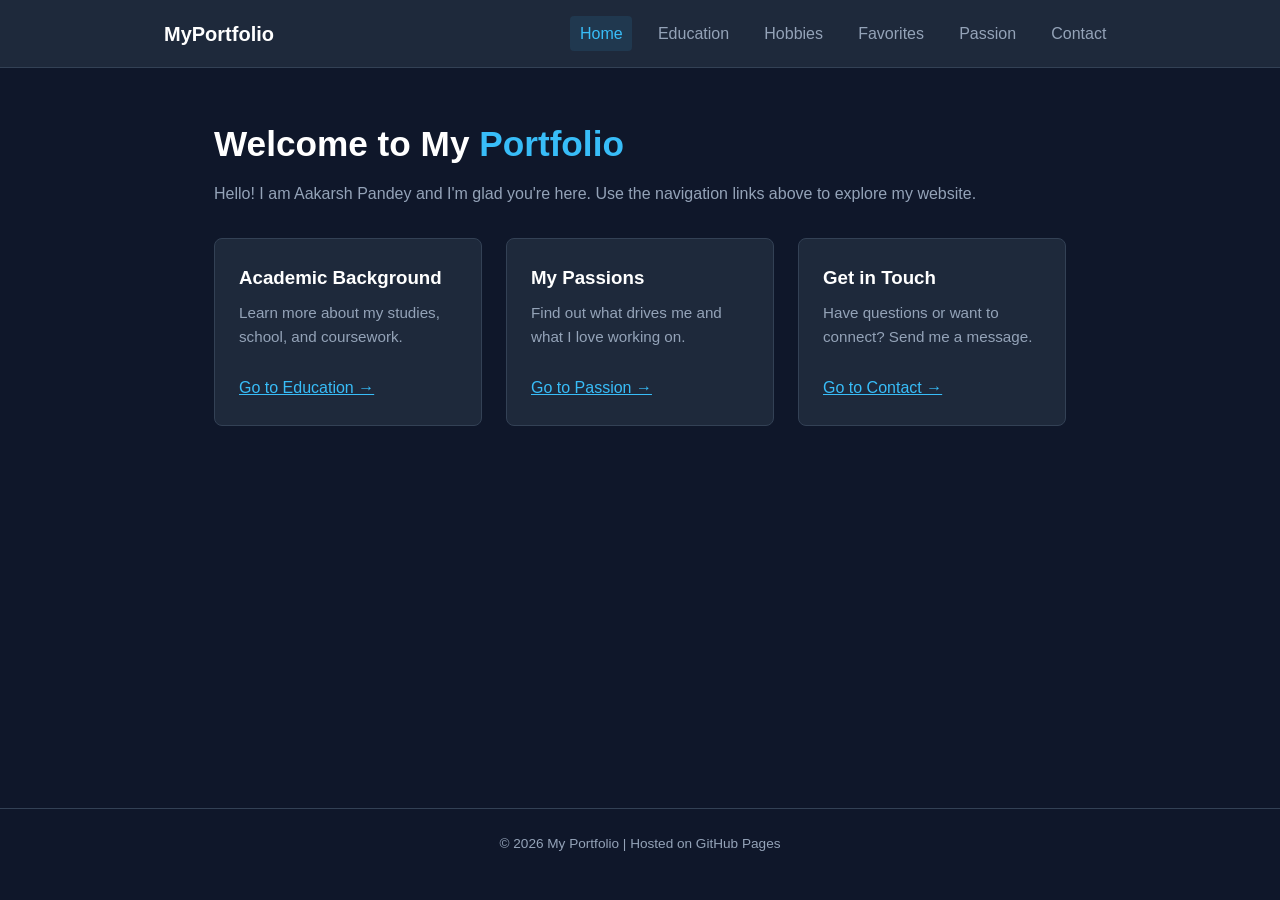
<file: index.html>
<!DOCTYPE html>
<html lang="en">
<head>
    <meta charset="UTF-8">
    <meta name="viewport" content="width=device-width, initial-scale=1.0">
    <title>Home - My Portfolio</title>
    <link rel="stylesheet" href="style.css">
</head>
<body>

    <header>
        <div class="nav-container">
            <a href="index.html" class="logo">MyPortfolio</a>
            <nav>
                <a href="index.html" class="active">Home</a>
                <a href="education.html">Education</a>
                <a href="hobbies.html">Hobbies</a>
                <a href="favourite-things.html">Favorites</a>
                <a href="passion.html">Passion</a>
                <a href="contact.html">Contact</a>
            </nav>
        </div>
    </header>

    <main>
        <h1>Welcome to My <span class="highlight">Portfolio</span></h1>
        <p class="subtitle">Hello! I am Aakarsh Pandey and I'm glad you're here. Use the navigation links above to explore my website.</p>

        <div class="grid">
            <div class="card">
                <h3>Academic Background</h3>
                <p>Learn more about my studies, school, and coursework.</p>
                <br>
                <a href="education.html" class="highlight">Go to Education &rarr;</a>
            </div>
            <div class="card">
                <h3>My Passions</h3>
                <p>Find out what drives me and what I love working on.</p>
                <br>
                <a href="passion.html" class="highlight">Go to Passion &rarr;</a>
            </div>
            <div class="card">
                <h3>Get in Touch</h3>
                <p>Have questions or want to connect? Send me a message.</p>
                <br>
                <a href="contact.html" class="highlight">Go to Contact &rarr;</a>
            </div>
        </div>
    </main>

    <footer>
        <p>&copy; 2026 My Portfolio | Hosted on GitHub Pages</p>
    </footer>

</body>
</html>
</file>
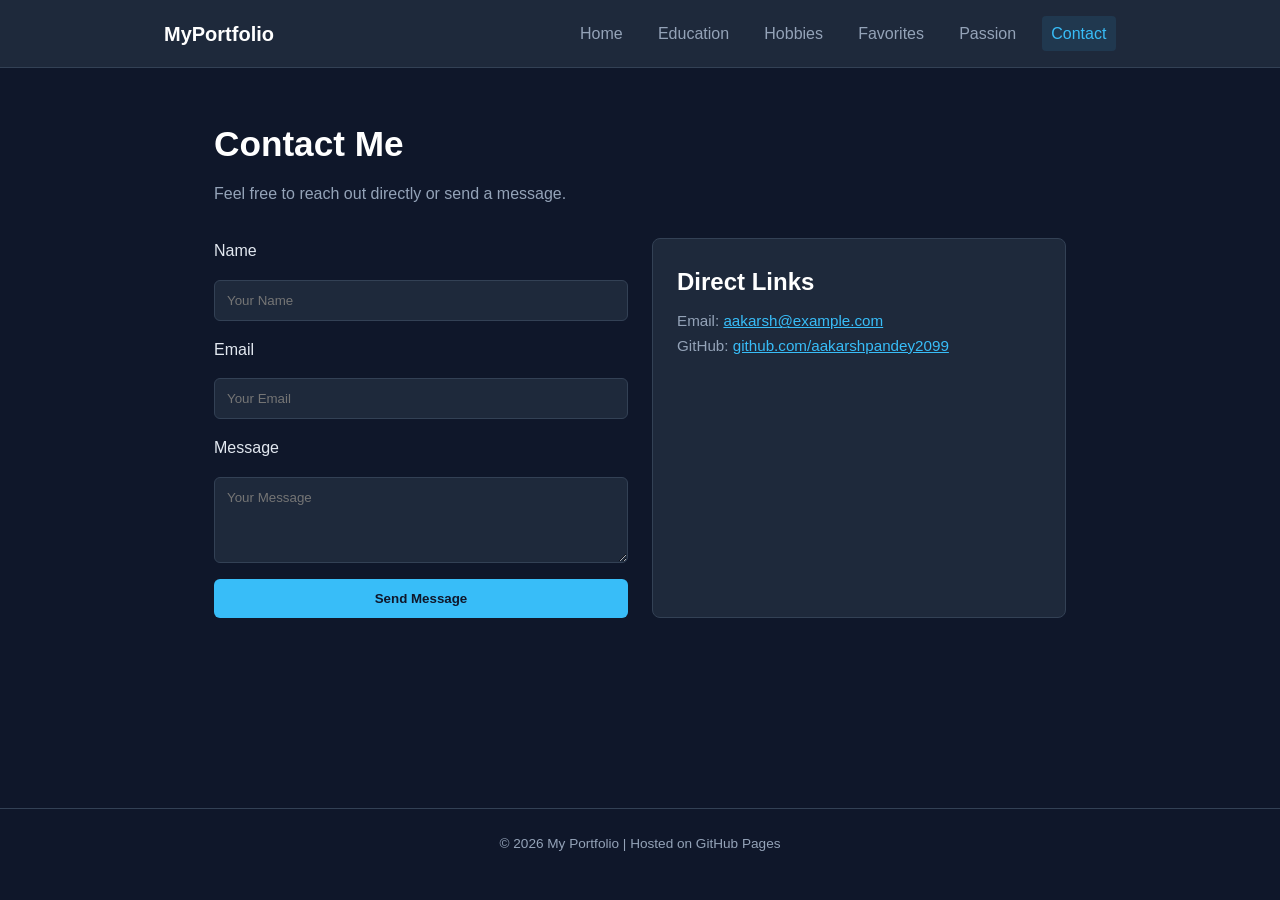
<file: contact.html>
<!DOCTYPE html>
<html lang="en">
<head>
    <meta charset="UTF-8">
    <meta name="viewport" content="width=device-width, initial-scale=1.0">
    <title>Contact - My Portfolio</title>
    <link rel="stylesheet" href="style.css">
</head>
<body>

    <header>
        <div class="nav-container">
            <a href="index.html" class="logo">MyPortfolio</a>
            <nav>
                <a href="index.html">Home</a>
                <a href="education.html">Education</a>
                <a href="hobbies.html">Hobbies</a>
                <a href="favourite-things.html">Favorites</a>
                <a href="passion.html">Passion</a>
                <a href="contact.html" class="active">Contact</a>
            </nav>
        </div>
    </header>

    <main>
        <h1>Contact Me</h1>
        <p class="subtitle">Feel free to reach out directly or send a message.</p>

        <div class="grid">
            <div>
                <form action="#" method="POST">
                    <label for="name">Name</label>
                    <input type="text" id="name" placeholder="Your Name" required>

                    <label for="email">Email</label>
                    <input type="email" id="email" placeholder="Your Email" required>

                    <label for="message">Message</label>
                    <textarea id="message" rows="4" placeholder="Your Message" required></textarea>

                    <button type="submit" class="btn">Send Message</button>
                </form>
            </div>

            <div class="card">
                <h2>Direct Links</h2>
                <p>Email: <a href="mailto:email@example.com" class="highlight">aakarsh@example.com</a></p>
                <p>GitHub: <a href="https://github.com/aakarshpandey2099-arch" target="_blank" class="highlight">github.com/aakarshpandey2099</a></p>
            </div>
        </div>
    </main>

    <footer>
        <p>&copy; 2026 My Portfolio | Hosted on GitHub Pages</p>
    </footer>

</body>
</html>
</file>
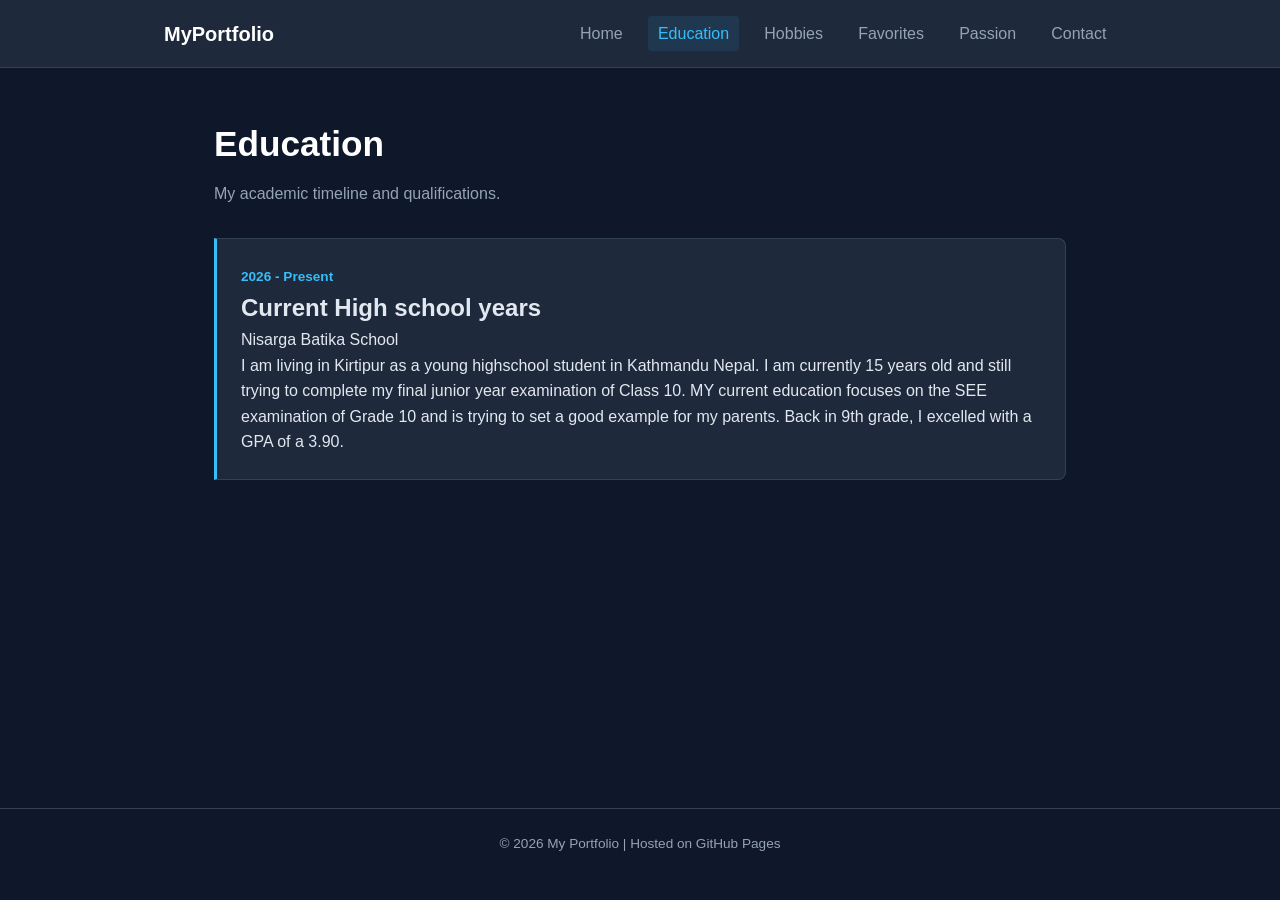
<file: education.html>
<!DOCTYPE html>
<html lang="en">
<head>
    <meta charset="UTF-8">
    <meta name="viewport" content="width=device-width, initial-scale=1.0">
    <title>Education - My Portfolio</title>
    <link rel="stylesheet" href="style.css">
</head>
<body>

    <header>
        <div class="nav-container">
            <a href="index.html" class="logo">MyPortfolio</a>
            <nav>
                <a href="index.html">Home</a>
                <a href="education.html" class="active">Education</a>
                <a href="hobbies.html">Hobbies</a>
                <a href="favourite-things.html">Favorites</a>
                <a href="passion.html">Passion</a>
                <a href="contact.html">Contact</a>
            </nav>
        </div>
    </header>

    <main>
        <h1>Education</h1>
        <p class="subtitle">My academic timeline and qualifications.</p>

        <div class="timeline">
            <div class="timeline-item">
                <span class="date">2026 - Present</span>
                <h2>Current High school years</h2>
                <p>Nisarga Batika School</p>
                <p>I am living in Kirtipur as a young highschool student in Kathmandu Nepal. I am currently 15 years old 
                    and still trying to complete my final junior year examination of Class 10. MY current education focuses
                    on the SEE examination of Grade 10 and is trying to set a good example for my parents. Back in 9th grade,
                    I excelled with a GPA of a 3.90.
                </p>
            </div>

    </main>

    <footer>
        <p>&copy; 2026 My Portfolio | Hosted on GitHub Pages</p>
    </footer>

</body>
</html>
</file>
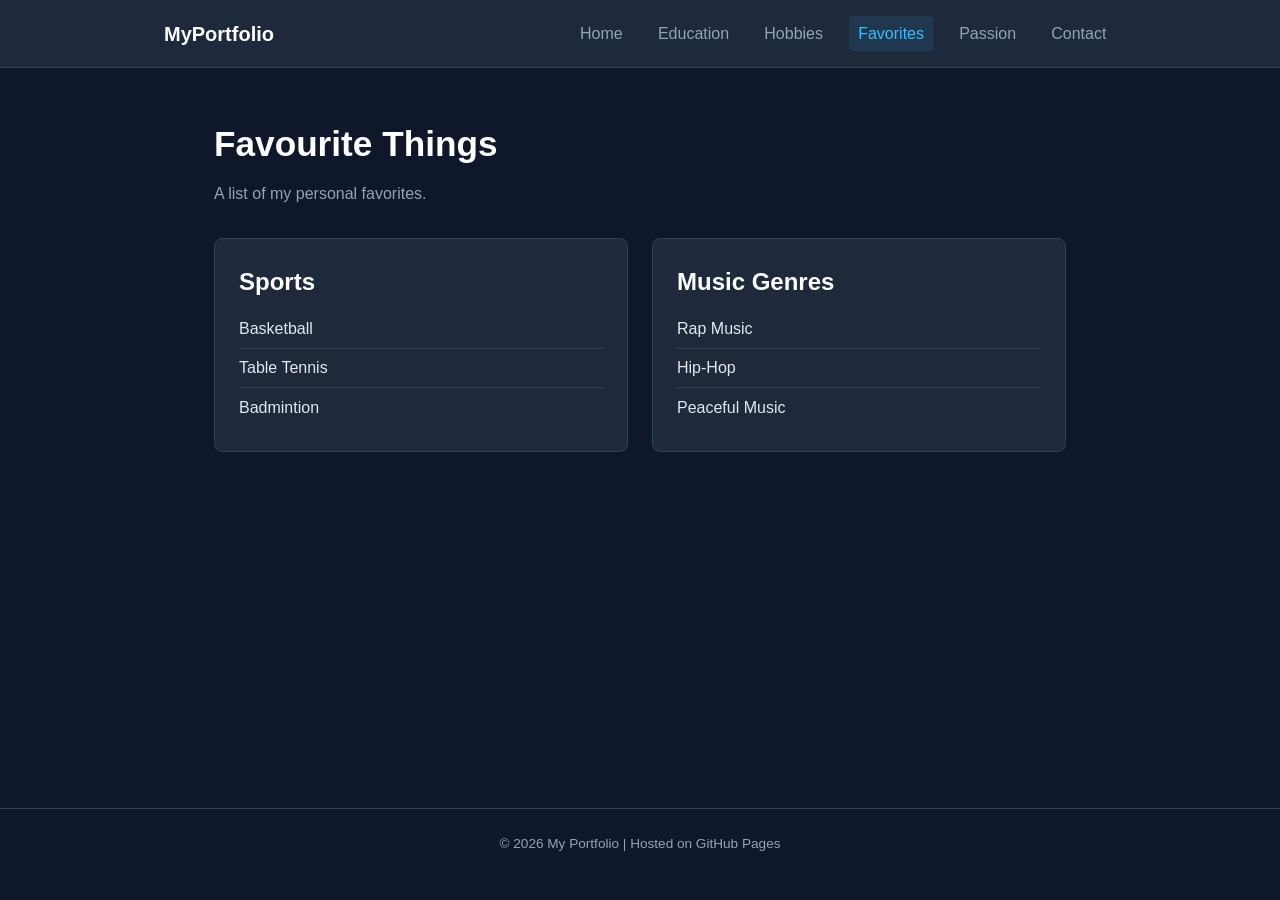
<file: favorite things.html>
<!DOCTYPE html>
<html lang="en">
<head>
    <meta charset="UTF-8">
    <meta name="viewport" content="width=device-width, initial-scale=1.0">
    <title>Favorite Things - My Portfolio</title>
    <link rel="stylesheet" href="style.css">
</head>
<body>

    <header>
        <div class="nav-container">
            <a href="index.html" class="logo">MyPortfolio</a>
            <nav>
                <a href="index.html">Home</a>
                <a href="education.html">Education</a>
                <a href="hobbies.html">Hobbies</a>
                <a href="favourite-things.html" class="active">Favorites</a>
                <a href="passion.html">Passion</a>
                <a href="contact.html">Contact</a>
            </nav>
        </div>
    </header>

    <main>
        <h1>Favourite Things</h1>
        <p class="subtitle">A list of my personal favorites.</p>

        <div class="grid">
            <div class="card">
                <h2>Sports</h2>
                <ul>
                    <li>Basketball</li>
                    <li>Table Tennis</li>
                    <li>Badmintion</li>
                </ul>
            </div>
            <div class="card">
                <h2>Music Genres</h2>
                <ul>
                    <li>Rap Music</li>
                    <li>Hip-Hop</li>
                    <li>Peaceful Music</li>
                </ul>
            </div>
        </div>
    </main>

    <footer>
        <p>&copy; 2026 My Portfolio | Hosted on GitHub Pages</p>
    </footer>

</body>
</html>
</file>
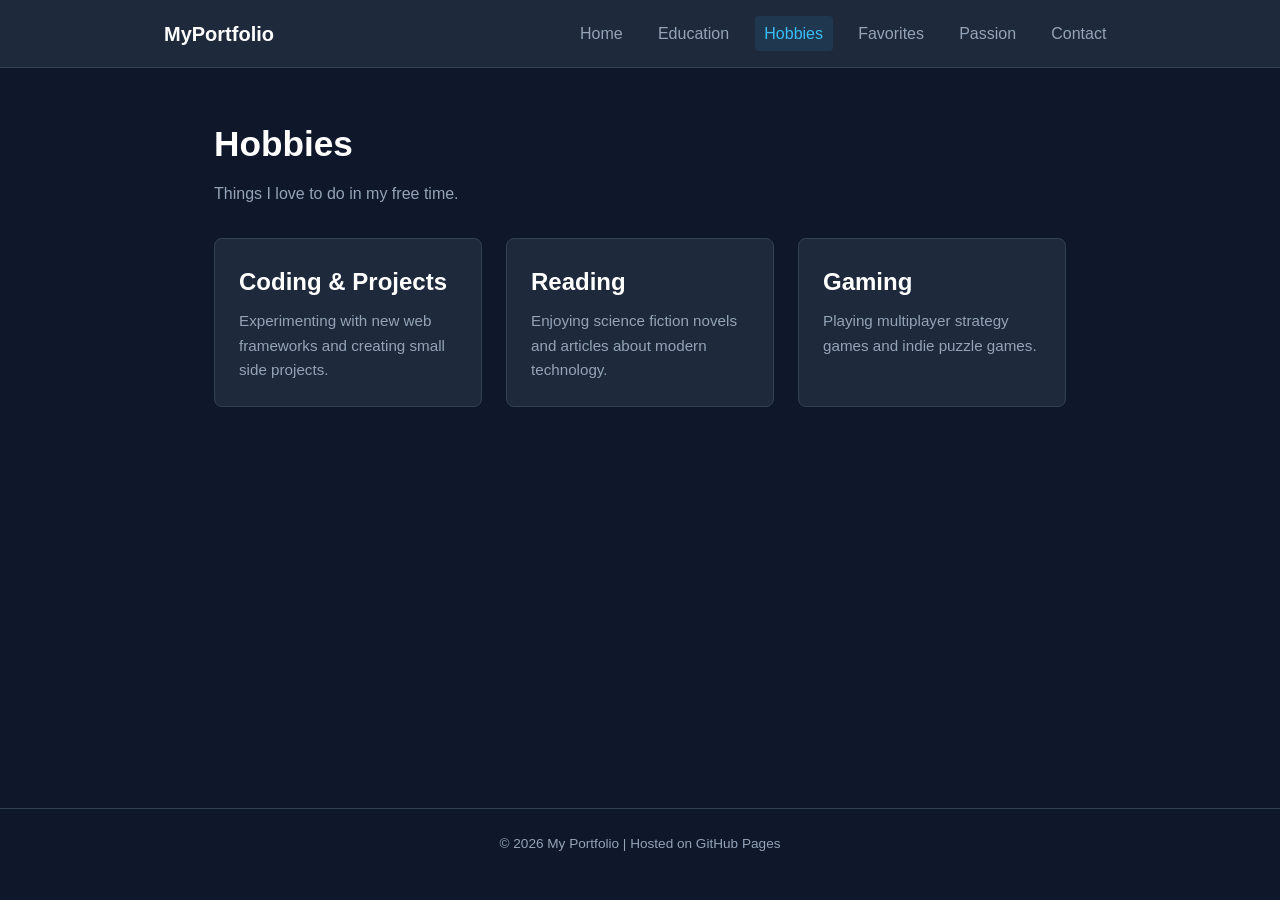
<file: hobbies.html>
<!DOCTYPE html>
<html lang="en">
<head>
    <meta charset="UTF-8">
    <meta name="viewport" content="width=device-width, initial-scale=1.0">
    <title>Hobbies - My Portfolio</title>
    <link rel="stylesheet" href="style.css">
</head>
<body>

    <header>
        <div class="nav-container">
            <a href="index.html" class="logo">MyPortfolio</a>
            <nav>
                <a href="index.html">Home</a>
                <a href="education.html">Education</a>
                <a href="hobbies.html" class="active">Hobbies</a>
                <a href="favourite-things.html">Favorites</a>
                <a href="passion.html">Passion</a>
                <a href="contact.html">Contact</a>
            </nav>
        </div>
    </header>

    <main>
        <h1>Hobbies</h1>
        <p class="subtitle">Things I love to do in my free time.</p>

        <div class="grid">
            <div class="card">
                <h2>Coding & Projects</h2>
                <p>Experimenting with new web frameworks and creating small side projects.</p>
            </div>
            <div class="card">
                <h2>Reading</h2>
                <p>Enjoying science fiction novels and articles about modern technology.</p>
            </div>
            <div class="card">
                <h2>Gaming</h2>
                <p>Playing multiplayer strategy games and indie puzzle games.</p>
            </div>
        </div>
    </main>

    <footer>
        <p>&copy; 2026 My Portfolio | Hosted on GitHub Pages</p>
    </footer>
</file>
<file: style.css>
* {
    margin: 0;
    padding: 0;
    box-sizing: border-box;
}

:root {
    --bg: #0f172a;
    --card-bg: #1e293b;
    --text: #e2e8f0;
    --muted: #94a3b8;
    --accent: #38bdf8;
    --border: #334155;
}

body {
    font-family: -apple-system, BlinkMacSystemFont, "Segoe UI", Roboto, Helvetica, Arial, sans-serif;
    background-color: var(--bg);
    color: var(--text);
    line-height: 1.6;
}

/* Header & Navigation */
header {
    background-color: var(--card-bg);
    border-bottom: 1px solid var(--border);
    position: sticky;
    top: 0;
    z-index: 10;
}

.nav-container {
    max-width: 1000px;
    margin: 0 auto;
    padding: 1rem 1.5rem;
    display: flex;
    justify-content: space-between;
    align-items: center;
    flex-wrap: wrap;
    gap: 1rem;
}

.logo {
    font-size: 1.25rem;
    font-weight: bold;
    color: #fff;
    text-decoration: none;
}

nav {
    display: flex;
    gap: 1rem;
    flex-wrap: wrap;
}

/* Anchor tag links in navigation */
nav a {
    color: var(--muted);
    text-decoration: none;
    font-weight: 500;
    padding: 0.3rem 0.6rem;
    border-radius: 4px;
    transition: all 0.2s ease;
}

nav a:hover,
nav a.active {
    color: var(--accent);
    background-color: rgba(56, 189, 248, 0.1);
}

/* Main Content Area */
main {
    max-width: 900px;
    margin: 0 auto;
    padding: 3rem 1.5rem;
    min-height: calc(100vh - 160px);
}

h1 {
    font-size: 2.2rem;
    margin-bottom: 0.5rem;
    color: #fff;
}

.subtitle {
    color: var(--muted);
    margin-bottom: 2rem;
}

.highlight {
    color: var(--accent);
}

/* Cards & Grids */
.grid {
    display: grid;
    grid-template-columns: repeat(auto-fit, minmax(250px, 1fr));
    gap: 1.5rem;
    margin-top: 1.5rem;
}

.card {
    background-color: var(--card-bg);
    border: 1px solid var(--border);
    border-radius: 8px;
    padding: 1.5rem;
}

.card h2, .card h3 {
    color: #fff;
    margin-bottom: 0.5rem;
}

.card p {
    color: var(--muted);
    font-size: 0.95rem;
}

/* Timeline (For Education) */
.timeline {
    display: flex;
    flex-direction: column;
    gap: 1.5rem;
}

.timeline-item {
    background-color: var(--card-bg);
    border-left: 3px solid var(--accent);
    border-top: 1px solid var(--border);
    border-right: 1px solid var(--border);
    border-bottom: 1px solid var(--border);
    padding: 1.5rem;
    border-radius: 0 8px 8px 0;
}

.date {
    color: var(--accent);
    font-size: 0.85rem;
    font-weight: 600;
}

/* Form Styles (For Contact) */
form {
    display: flex;
    flex-direction: column;
    gap: 1rem;
    max-width: 500px;
}

input, textarea {
    background-color: var(--card-bg);
    border: 1px solid var(--border);
    padding: 0.75rem;
    border-radius: 6px;
    color: var(--text);
    font-family: inherit;
}

input:focus, textarea:focus {
    outline: none;
    border-color: var(--accent);
}

.btn {
    background-color: var(--accent);
    color: #0f172a;
    font-weight: 600;
    border: none;
    padding: 0.75rem 1.5rem;
    border-radius: 6px;
    cursor: pointer;
    text-decoration: none;
    display: inline-block;
}

.btn:hover {
    opacity: 0.9;
}

/* Lists */
ul {
    list-style-type: none;
}

li {
    padding: 0.4rem 0;
    border-bottom: 1px solid var(--border);
}

li:last-child {
    border-bottom: none;
}

/* Footer */
footer {
    border-top: 1px solid var(--border);
    text-align: center;
    padding: 1.5rem;
    color: var(--muted);
    font-size: 0.85rem;
}
</file>
